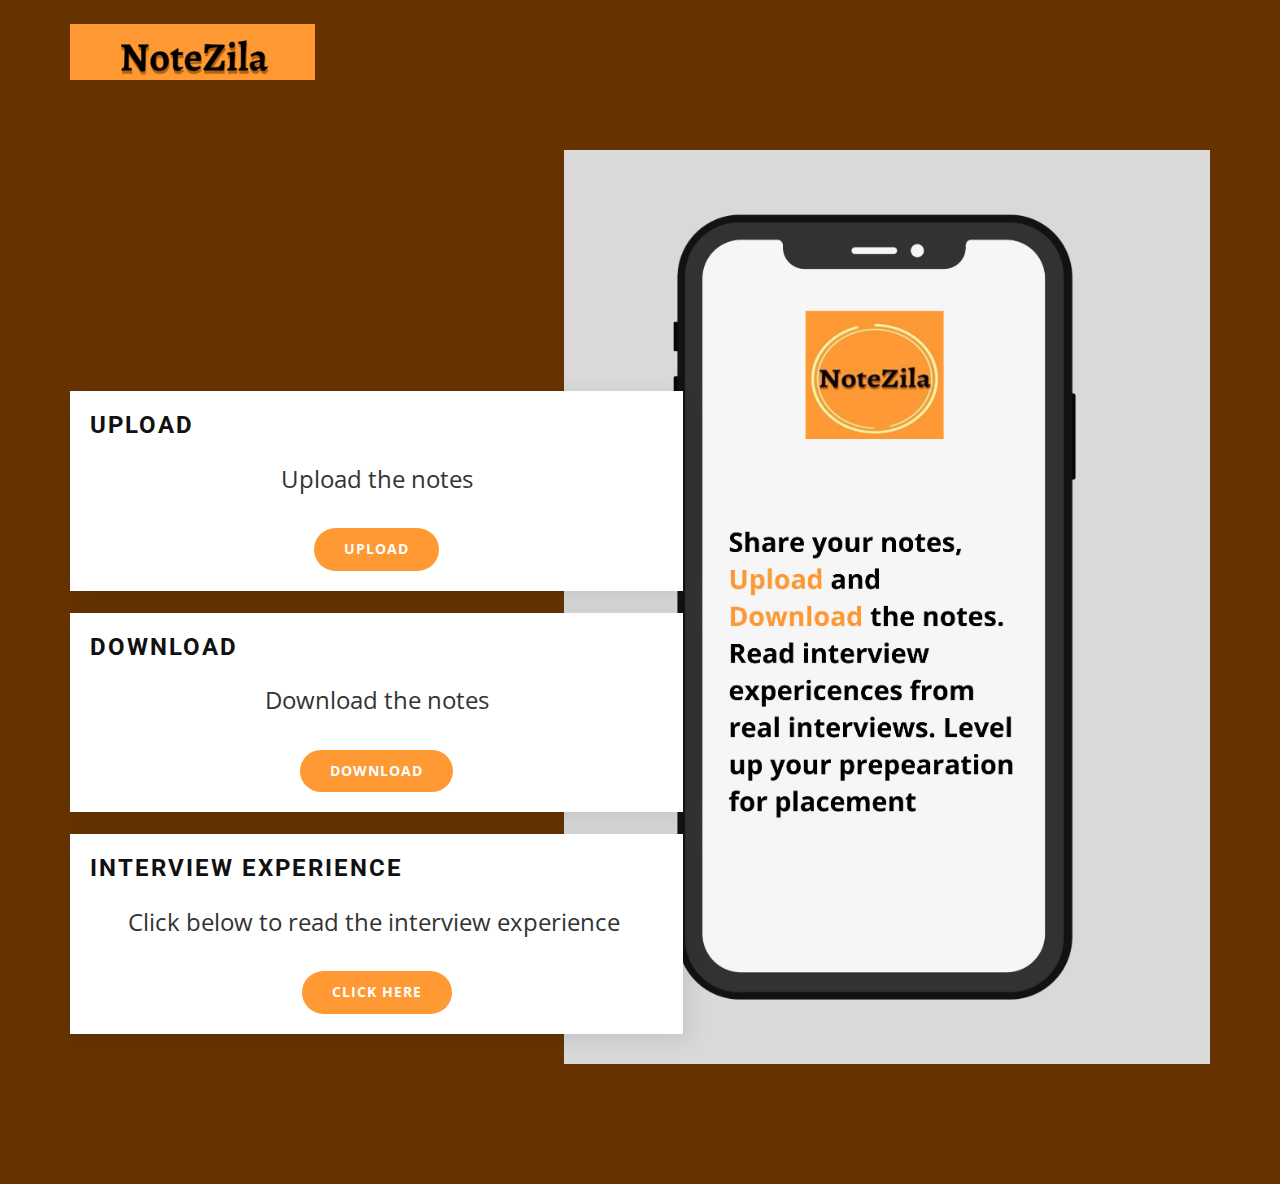
<file: index.html>
<!DOCTYPE html>
<html style="font-size: 16px;">
  <head>
    <meta name="viewport" content="width=device-width, initial-scale=1.0">
    <meta charset="utf-8">
    <meta name="keywords" content="">
    <meta name="description" content="">
    <title>Home</title>
    <link rel="stylesheet" href="nicepage.css" media="screen">
<link rel="stylesheet" href="Home.css" media="screen">
    <script class="u-script" type="text/javascript" src="jquery.js" defer=""></script>
    <script class="u-script" type="text/javascript" src="nicepage.js" defer=""></script>
    <meta name="generator" content="Nicepage 4.12.5, nicepage.com">
    <link id="u-theme-google-font" rel="stylesheet" href="https://fonts.googleapis.com/css?family=Roboto:100,100i,300,300i,400,400i,500,500i,700,700i,900,900i|Open+Sans:300,300i,400,400i,500,500i,600,600i,700,700i,800,800i">
    
    
    <script type="application/ld+json">{
		"@context": "http://schema.org",
		"@type": "Organization",
		"name": "",
		"logo": "images/logo.png"
}</script>
    <meta name="theme-color" content="#478ac9">
    <meta property="og:title" content="Home">
    <meta property="og:type" content="website">
  </head>
  <body data-home-page="Home.html" data-home-page-title="Home" class="u-body u-xl-mode"><header class="u-clearfix u-custom-color-1 u-header u-header" id="sec-ff8b"><div class="u-clearfix u-sheet u-valign-middle-lg u-valign-middle-md u-valign-middle-sm u-valign-middle-xl u-sheet-1">
        <a href="https://nicepage.com" class="u-image u-logo u-image-1" data-image-width="390" data-image-height="102">
          <img src="images/logo.png" class="u-logo-image u-logo-image-1">
        </a>
        <nav class="u-menu u-menu-dropdown u-offcanvas u-menu-1">
          <div class="menu-collapse" style="font-size: 1rem; letter-spacing: 0px;">
            <a class="u-button-style u-custom-left-right-menu-spacing u-custom-padding-bottom u-custom-top-bottom-menu-spacing u-nav-link u-text-active-palette-1-base u-text-hover-palette-2-base" href="#">
              <svg class="u-svg-link" viewBox="0 0 24 24"><use xmlns:xlink="http://www.w3.org/1999/xlink" xlink:href="#menu-hamburger"></use></svg>
              <svg class="u-svg-content" version="1.1" id="menu-hamburger" viewBox="0 0 16 16" x="0px" y="0px" xmlns:xlink="http://www.w3.org/1999/xlink" xmlns="http://www.w3.org/2000/svg"><g><rect y="1" width="16" height="2"></rect><rect y="7" width="16" height="2"></rect><rect y="13" width="16" height="2"></rect>
</g></svg>
            </a>
          </div>
          <div class="u-nav-container"></div>
          <div class="u-nav-container-collapse">
            <div class="u-black u-container-style u-inner-container-layout u-opacity u-opacity-95 u-sidenav">
              <div class="u-inner-container-layout u-sidenav-overflow">
                <div class="u-menu-close"></div>
                <ul class="u-align-center u-nav u-popupmenu-items u-unstyled u-nav-1"><li class="u-nav-item"><a class="u-button-style u-nav-link" href="Home.html">Home</a>
</li><li class="u-nav-item"><a class="u-button-style u-nav-link" href="About.html">About</a>
</li><li class="u-nav-item"><a class="u-button-style u-nav-link" href="Contact.html">Contact</a>
</li></ul>
              </div>
            </div>
            <div class="u-black u-menu-overlay u-opacity u-opacity-70"></div>
          </div>
        </nav>
      </div></header>
    <section class="u-align-center-md u-align-center-sm u-align-center-xs u-clearfix u-custom-color-1 u-section-1" id="carousel_26f7">
      <div class="u-clearfix u-sheet u-valign-middle-lg u-valign-middle-md u-valign-middle-sm u-sheet-1">
        <img src="images/Upload1.png" alt="" class="u-image u-image-default u-image-1" data-image-width="1587" data-image-height="2245">
        <div class="u-list u-list-1">
          <div class="u-repeater u-repeater-1">
            <div class="u-align-left u-container-style u-list-item u-repeater-item u-white u-list-item-1">
              <div class="u-container-layout u-similar-container u-valign-bottom u-container-layout-1">
                <h4 class="u-text u-text-default u-text-1">UPLOAD</h4>
                <p class="u-align-center u-text u-text-default u-text-grey-80 u-text-2">Upload the notes</p>
                <a href="https://drive.google.com/drive/folders/1W8DcjX-ftnxHtLpBLv3WHiSuoBUni0uI?usp=sharing" class="u-btn u-btn-round u-button-style u-custom-color-2 u-hover-palette-1-light-1 u-radius-50 u-btn-1">Upload</a>
              </div>
            </div>
            <div class="u-align-left u-container-style u-list-item u-repeater-item u-video-cover u-white u-list-item-2">
              <div class="u-container-layout u-similar-container u-valign-bottom u-container-layout-2">
                <h4 class="u-text u-text-default u-text-3">DOWNLOAD</h4>
                <p class="u-align-center u-text u-text-default u-text-grey-80 u-text-4">Download the notes</p>
                <a href="https://drive.google.com/drive/folders/1ieOgPaUMaiqhEYDhiKs3y6VktD_-fAQ6?usp=sharing" class="u-btn u-btn-round u-button-style u-custom-color-2 u-hover-palette-1-light-1 u-radius-50 u-btn-2">Download</a>
              </div>
            </div>
            <div class="u-align-left u-container-style u-list-item u-repeater-item u-video-cover u-white u-list-item-3">
              <div class="u-container-layout u-similar-container u-valign-bottom u-container-layout-3">
                <h4 class="u-text u-text-default u-text-5">Interview Experience</h4>
                <p class="u-align-center u-text u-text-default u-text-grey-80 u-text-6">Click below to read the interview experience&nbsp;</p>
                <a href="https://www.geeksforgeeks.org/company-interview-corner/" class="u-btn u-btn-round u-button-style u-custom-color-2 u-hover-palette-1-light-1 u-radius-50 u-btn-3">Click here</a>
              </div>
            </div>
          </div>
        </div>
      </div>
    </section>
    
    
    
<!--     <section class="u-backlink u-clearfix u-grey-80">
      <a class="u-link" href="https://nicepage.com/website-templates" target="_blank">
        <span>Website Templates</span>
      </a>
      <p class="u-text">
        <span>created with</span>
      </p>
      <a class="u-link" href="" target="_blank">
        <span>Website Builder Software</span>
      </a>. 
    </section> -->
  </body>
</html>
</file>
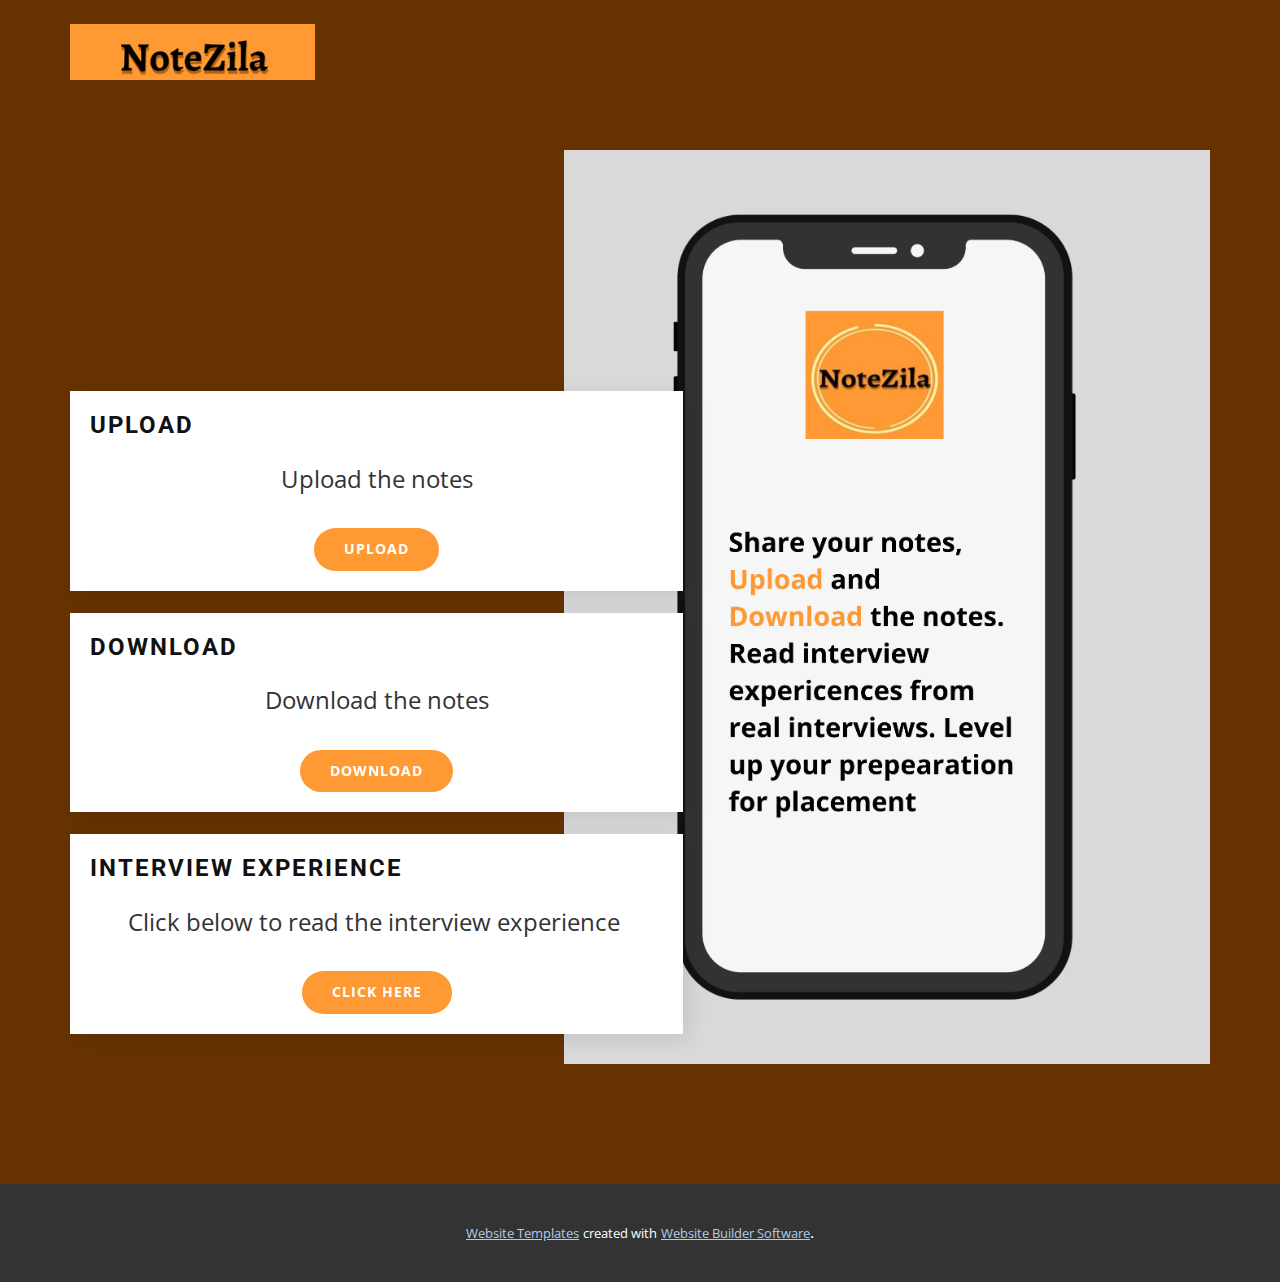
<file: Home.html>
<!DOCTYPE html>
<html style="font-size: 16px;">
  <head>
    <meta name="viewport" content="width=device-width, initial-scale=1.0">
    <meta charset="utf-8">
    <meta name="keywords" content="">
    <meta name="description" content="">
    <title>Home</title>
    <link rel="stylesheet" href="nicepage.css" media="screen">
<link rel="stylesheet" href="Home.css" media="screen">
    <script class="u-script" type="text/javascript" src="jquery.js" defer=""></script>
    <script class="u-script" type="text/javascript" src="nicepage.js" defer=""></script>
    <meta name="generator" content="Nicepage 4.12.5, nicepage.com">
    <link id="u-theme-google-font" rel="stylesheet" href="https://fonts.googleapis.com/css?family=Roboto:100,100i,300,300i,400,400i,500,500i,700,700i,900,900i|Open+Sans:300,300i,400,400i,500,500i,600,600i,700,700i,800,800i">
    
    
    <script type="application/ld+json">{
		"@context": "http://schema.org",
		"@type": "Organization",
		"name": "",
		"logo": "images/logo.png"
}</script>
    <meta name="theme-color" content="#478ac9">
    <meta property="og:title" content="Home">
    <meta property="og:type" content="website">
  </head>
  <body class="u-body u-xl-mode"><header class="u-clearfix u-custom-color-1 u-header u-header" id="sec-ff8b"><div class="u-clearfix u-sheet u-valign-middle-lg u-valign-middle-md u-valign-middle-sm u-valign-middle-xl u-sheet-1">
        <a href="https://nicepage.com" class="u-image u-logo u-image-1" data-image-width="390" data-image-height="102">
          <img src="images/logo.png" class="u-logo-image u-logo-image-1">
        </a>
        <nav class="u-menu u-menu-dropdown u-offcanvas u-menu-1">
          <div class="menu-collapse" style="font-size: 1rem; letter-spacing: 0px;">
            <a class="u-button-style u-custom-left-right-menu-spacing u-custom-padding-bottom u-custom-top-bottom-menu-spacing u-nav-link u-text-active-palette-1-base u-text-hover-palette-2-base" href="#">
              <svg class="u-svg-link" viewBox="0 0 24 24"><use xmlns:xlink="http://www.w3.org/1999/xlink" xlink:href="#menu-hamburger"></use></svg>
              <svg class="u-svg-content" version="1.1" id="menu-hamburger" viewBox="0 0 16 16" x="0px" y="0px" xmlns:xlink="http://www.w3.org/1999/xlink" xmlns="http://www.w3.org/2000/svg"><g><rect y="1" width="16" height="2"></rect><rect y="7" width="16" height="2"></rect><rect y="13" width="16" height="2"></rect>
</g></svg>
            </a>
          </div>
          <div class="u-nav-container"></div>
          <div class="u-nav-container-collapse">
            <div class="u-black u-container-style u-inner-container-layout u-opacity u-opacity-95 u-sidenav">
              <div class="u-inner-container-layout u-sidenav-overflow">
                <div class="u-menu-close"></div>
                <ul class="u-align-center u-nav u-popupmenu-items u-unstyled u-nav-1"><li class="u-nav-item"><a class="u-button-style u-nav-link" href="Home.html">Home</a>
</li><li class="u-nav-item"><a class="u-button-style u-nav-link" href="About.html">About</a>
</li><li class="u-nav-item"><a class="u-button-style u-nav-link" href="Contact.html">Contact</a>
</li></ul>
              </div>
            </div>
            <div class="u-black u-menu-overlay u-opacity u-opacity-70"></div>
          </div>
        </nav>
      </div></header>
    <section class="u-align-center-md u-align-center-sm u-align-center-xs u-clearfix u-custom-color-1 u-section-1" id="carousel_26f7">
      <div class="u-clearfix u-sheet u-valign-middle-lg u-valign-middle-md u-valign-middle-sm u-sheet-1">
        <img src="images/Upload1.png" alt="" class="u-image u-image-default u-image-1" data-image-width="1587" data-image-height="2245">
        <div class="u-list u-list-1">
          <div class="u-repeater u-repeater-1">
            <div class="u-align-left u-container-style u-list-item u-repeater-item u-white u-list-item-1">
              <div class="u-container-layout u-similar-container u-valign-bottom u-container-layout-1">
                <h4 class="u-text u-text-default u-text-1">UPLOAD</h4>
                <p class="u-align-center u-text u-text-default u-text-grey-80 u-text-2">Upload the notes</p>
                <a href="https://drive.google.com/drive/folders/1W8DcjX-ftnxHtLpBLv3WHiSuoBUni0uI?usp=sharing" class="u-btn u-btn-round u-button-style u-custom-color-2 u-hover-palette-1-light-1 u-radius-50 u-btn-1">Upload</a>
              </div>
            </div>
            <div class="u-align-left u-container-style u-list-item u-repeater-item u-video-cover u-white u-list-item-2">
              <div class="u-container-layout u-similar-container u-valign-bottom u-container-layout-2">
                <h4 class="u-text u-text-default u-text-3">DOWNLOAD</h4>
                <p class="u-align-center u-text u-text-default u-text-grey-80 u-text-4">Download the notes</p>
                <a href="https://drive.google.com/drive/folders/1ieOgPaUMaiqhEYDhiKs3y6VktD_-fAQ6?usp=sharing" class="u-btn u-btn-round u-button-style u-custom-color-2 u-hover-palette-1-light-1 u-radius-50 u-btn-2">Download</a>
              </div>
            </div>
            <div class="u-align-left u-container-style u-list-item u-repeater-item u-video-cover u-white u-list-item-3">
              <div class="u-container-layout u-similar-container u-valign-bottom u-container-layout-3">
                <h4 class="u-text u-text-default u-text-5">Interview Experience</h4>
                <p class="u-align-center u-text u-text-default u-text-grey-80 u-text-6">Click below to read the interview experience&nbsp;</p>
                <a href="https://www.geeksforgeeks.org/company-interview-corner/" class="u-btn u-btn-round u-button-style u-custom-color-2 u-hover-palette-1-light-1 u-radius-50 u-btn-3">Click here</a>
              </div>
            </div>
          </div>
        </div>
      </div>
    </section>
    
    
    
    <section class="u-backlink u-clearfix u-grey-80">
      <a class="u-link" href="https://nicepage.com/website-templates" target="_blank">
        <span>Website Templates</span>
      </a>
      <p class="u-text">
        <span>created with</span>
      </p>
      <a class="u-link" href="" target="_blank">
        <span>Website Builder Software</span>
      </a>. 
    </section>
  </body>
</html>
</file>
